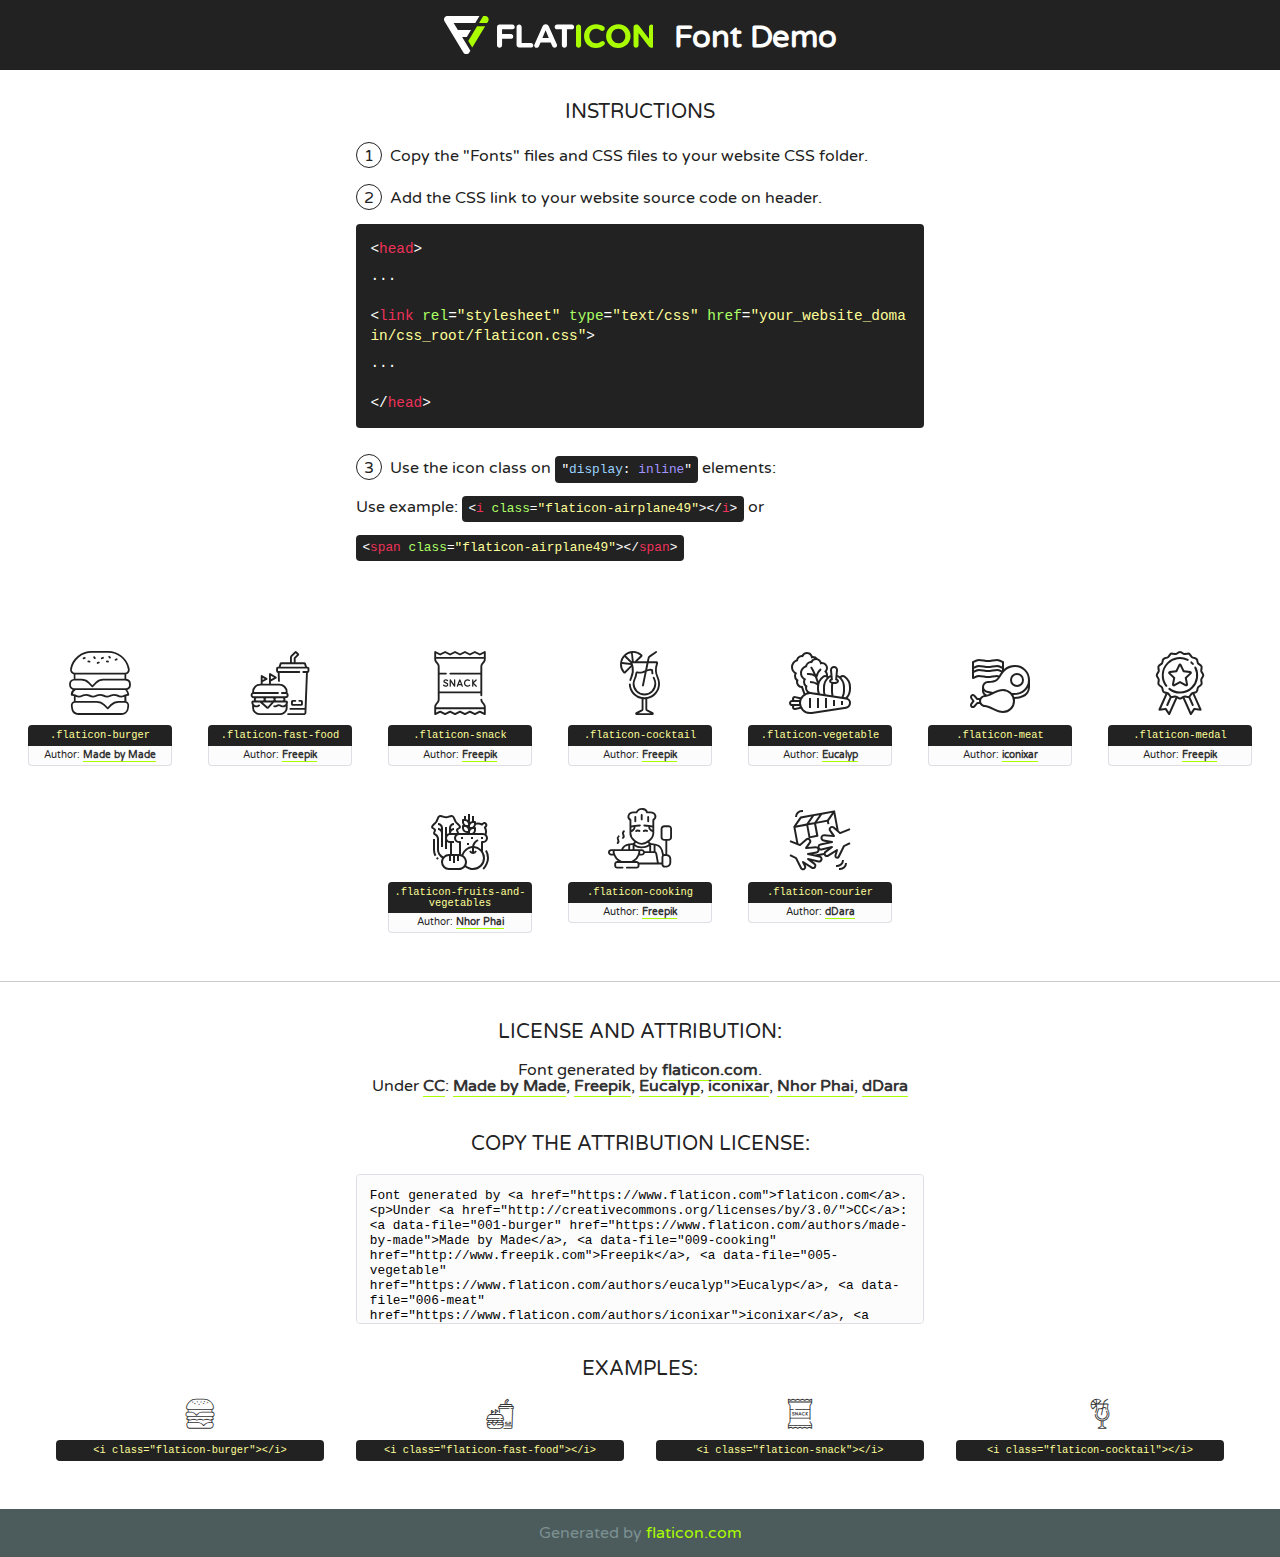
<file: flaticon.html>
<!DOCTYPE html>
<!--
  Flaticon icon font: Flaticon
  Creation date: 19/09/2020 16:59
-->
<html>
<!DOCTYPE html>
<html>

<head>
    <title>Flaticon WebFont</title>
    <link href="http://fonts.googleapis.com/css?family=Varela+Round" rel="stylesheet" type="text/css" />
    <link rel="stylesheet" type="text/css" href="flaticon.css">
    <meta charset="UTF-8">
    <style>
    html, body, div, span, applet, object, iframe,
    h1, h2, h3, h4, h5, h6, p, blockquote, pre,
    a, abbr, acronym, address, big, cite, code,
    del, dfn, em, img, ins, kbd, q, s, samp,
    small, strike, strong, sub, sup, tt, var,
    b, u, i, center,
    dl, dt, dd, ol, ul, li,
    fieldset, form, label, legend,
    table, caption, tbody, tfoot, thead, tr, th, td,
    article, aside, canvas, details, embed, 
    figure, figcaption, footer, header, hgroup, 
    menu, nav, output, ruby, section, summary,
    time, mark, audio, video {
        margin: 0;
        padding: 0;
        border: 0;
        font-size: 100%;
        font: inherit;
        vertical-align: baseline;
    }
    /* HTML5 display-role reset for older browsers */
    article, aside, details, figcaption, figure, 
    footer, header, hgroup, menu, nav, section {
        display: block;
    }
    body {
        line-height: 1;
    }
    ol, ul {
        list-style: none;
    }
    blockquote, q {
        quotes: none;
    }
    blockquote:before, blockquote:after,
    q:before, q:after {
        content: '';
        content: none;
    }
    table {
        border-collapse: collapse;
        border-spacing: 0;
    }
    body {
        font-family: 'Varela Round', Helvetica, Arial, sans-serif;
        font-size: 16px;
        color: #222;
    }
    a {
        color: #333;
        border-bottom: 1px solid #a9fd00;
        font-weight: bold;
        text-decoration: none;
    }
    * {
        -moz-box-sizing: border-box;
        -webkit-box-sizing: border-box;
        box-sizing: border-box;
        margin: 0;
        padding: 0;
    }
    [class^="flaticon-"]:before, [class*=" flaticon-"]:before, [class^="flaticon-"]:after, [class*=" flaticon-"]:after {
        font-family: Flaticon;
        font-size: 30px;
        font-style: normal;
        margin-left: 20px;
        color: #333;
    }
    .wrapper {
        max-width: 600px;
        margin: auto;
        padding: 0 1em;
    }
    .title {
        font-size: 1.25em;
        text-align: center;
        margin-bottom: 1em;
        text-transform: uppercase;
    }
    header {
        text-align: center;
        background-color: #222;
        color: #fff;
        padding: 1em;
    }
    header .logo {
        width: 210px;
        height: 38px;
        display: inline-block;
        vertical-align: middle;
        margin-right: 1em;
        border: none;
    }
    header strong {
        font-size: 1.95em;
        font-weight: bold;
        vertical-align: middle;
        margin-top: 5px;
        display: inline-block;
    }
    .demo {
        margin: 2em auto;
        line-height: 1.25em;
    }
    .demo ul li {
        margin-bottom: 1em;
    }
    .demo ul li .num {
        color: #222;
        border-radius: 20px;
        display: inline-block;
        width: 26px;
        padding: 3px;
        height: 26px;
        text-align: center;
        margin-right: 0.5em;
        border: 1px solid #222;
    }
    .demo ul li code {
        background-color: #222;
        border-radius: 4px;
        padding: 0.25em 0.5em;
        display: inline-block;
        color: #fff;
        font-family: Consolas,Monaco,Lucida Console,Liberation Mono,DejaVu Sans Mono,Bitstream Vera Sans Mono,Courier New, monospace;
        font-weight: lighter;
        margin-top: 1em;
        font-size: 0.8em;
        word-break: break-all;
    }
    .demo ul li code.big {
        padding: 1em;
        font-size: 0.9em;
    }
    .demo ul li code .red {
        color: #EF3159;
    }
    .demo ul li code .green {
        color: #ACFF65;
    }
    .demo ul li code .yellow {
        color: #FFFF99;
    }
    .demo ul li code .blue {
        color: #99D3FF;
    }
    .demo ul li code .purple {
        color: #A295FF;
    }
    .demo ul li code .dots {
        margin-top: 0.5em;
        display: block;
    }
    #glyphs {
        border-bottom: 1px solid #ccc;
        padding: 2em 0;
        text-align: center;
    }
    .glyph {
        display: inline-block;
        width: 9em;
        margin: 1em;
        text-align: center;
        vertical-align: top;
        background: #FFF;
    }
    .glyph .glyph-icon {
        padding: 10px;
        display: block;
        font-family:"Flaticon";
        font-size: 64px;
        line-height: 1;
    }
    .glyph .glyph-icon:before {
        font-size: 64px;
        color: #222;
        margin-left: 0;
    }
    .class-name {
        font-size: 0.65em;
        background-color: #222;
        color: #fff;
        border-radius: 4px 4px 0 0;
        padding: 0.5em;
        color: #FFFF99;
        font-family: Consolas,Monaco,Lucida Console,Liberation Mono,DejaVu Sans Mono,Bitstream Vera Sans Mono,Courier New, monospace;
    }
    .author-name {
        font-size: 0.6em;
        background-color: #fcfcfd;
        border: 1px solid #DEDEE4;
        border-top: 0;
        border-radius: 0 0 4px 4px;
        padding: 0.5em;
    }
    .class-name:last-child {
        font-size: 10px;
        color:#888;
    }
    .class-name:last-child a {
        font-size: 10px;
        color:#555;
    }
    .class-name:last-child a:hover {
        color:#a9fd00;
    }
    .glyph > input {
        display: block;
        width: 100px;
        margin: 5px auto;
        text-align: center;
        font-size: 12px;
        cursor: text;
    }
    .glyph > input.icon-input {
        font-family:"Flaticon";
        font-size: 16px;
        margin-bottom: 10px;
    }
    .attribution .title {
        margin-top: 2em;
    }
    .attribution textarea {
        background-color: #fcfcfd;
        padding: 1em;
        border: none;
        box-shadow: none;
        border: 1px solid #DEDEE4;
        border-radius: 4px;
        resize: none;
        width: 100%;
        height: 150px;
        font-size: 0.8em;
        font-family: Consolas,Monaco,Lucida Console,Liberation Mono,DejaVu Sans Mono,Bitstream Vera Sans Mono,Courier New, monospace;
        -webkit-appearance: none;
    }
    .iconsuse {
        margin: 2em auto;
        text-align: center;
        max-width: 1200px;
    }
    .iconsuse:after {
        content: '';
        display: table;
        clear: both;
    }
    .iconsuse .image {
        float: left;
        width: 25%;
        padding: 0 1em;
    }
    .iconsuse .image p {
        margin-bottom: 1em;
    }
    .iconsuse .image span {
        display: block;
        font-size: 0.65em;
        background-color: #222;
        color: #fff;
        border-radius: 4px;
        padding: 0.5em;
        color: #FFFF99;
        margin-top: 1em;
        font-family: Consolas,Monaco,Lucida Console,Liberation Mono,DejaVu Sans Mono,Bitstream Vera Sans Mono,Courier New, monospace;
    }
    #footer {
        text-align: center;
        background-color: #4C5B5C;
        color: #7c9192;
        padding: 1em;
    }
    #footer a {
        border: none;
        color: #a9fd00;
        font-weight: normal;
    }
    @media (max-width: 960px) {
        .iconsuse .image {
            width: 50%;
        }
    }
    @media (max-width: 560px) {
        .iconsuse .image {
            width: 100%;
        }
    }
    </style>
</head>

<body class="characters-off">

    <header>
        <a href="https://www.flaticon.com" target="_blank" class="logo">
            <svg version="1.1" xmlns="http://www.w3.org/2000/svg" xmlns:xlink="http://www.w3.org/1999/xlink" xmlns:a="http://ns.adobe.com/AdobeSVGViewerExtensions/3.0/" viewBox="0 0 560.875 102.036" enable-background="new 0 0 560.875 102.036" xml:space="preserve">
                <defs>
                </defs>
                <g>
                    <g class="letters">
                        <path fill="#ffffff" d="M141.596,29.675c0-3.777,2.985-6.767,6.764-6.767h34.438c3.426,0,6.15,2.728,6.15,6.15
                        c0,3.43-2.724,6.149-6.15,6.149h-27.674v13.091h23.719c3.429,0,6.151,2.724,6.151,6.15c0,3.43-2.723,6.149-6.151,6.149h-23.719
                        v17.574c0,3.773-2.986,6.761-6.764,6.761c-3.779,0-6.764-2.989-6.764-6.761V29.675z"></path>
                        <path fill="#ffffff" d="M193.844,29.149c0-3.781,2.985-6.767,6.764-6.767c3.776,0,6.763,2.985,6.763,6.767v42.957h25.039
                        c3.426,0,6.149,2.726,6.149,6.153c0,3.425-2.723,6.15-6.149,6.15h-31.802c-3.779,0-6.764-2.986-6.764-6.768V29.149z"></path>
                        <path fill="#ffffff" d="M241.891,75.71l21.438-48.407c1.492-3.341,4.215-5.357,7.906-5.357h0.792
                        c3.686,0,6.323,2.017,7.815,5.357l21.439,48.407c0.436,0.967,0.701,1.845,0.701,2.723c0,3.602-2.809,6.501-6.414,6.501
                        c-3.161,0-5.269-1.845-6.499-4.655l-4.132-9.661h-27.059l-4.301,10.102c-1.144,2.631-3.426,4.214-6.237,4.214
                        c-3.517,0-6.24-2.81-6.24-6.325C241.1,77.64,241.451,76.677,241.891,75.71z M279.932,58.666l-8.521-20.297l-8.526,20.297H279.932
                        z"></path>
                        <path fill="#ffffff" d="M314.864,35.387H301.86c-3.429,0-6.239-2.813-6.239-6.238c0-3.429,2.811-6.24,6.239-6.24h39.533
                        c3.426,0,6.237,2.811,6.237,6.24c0,3.425-2.811,6.238-6.237,6.238h-13.001v42.785c0,3.773-2.99,6.761-6.764,6.761
                        c-3.779,0-6.764-2.989-6.764-6.761V35.387z"></path>
                        <path fill="#A9FD00" d="M352.615,29.149c0-3.781,2.985-6.767,6.767-6.767c3.774,0,6.761,2.985,6.761,6.767v49.024
                        c0,3.773-2.987,6.761-6.761,6.761c-3.781,0-6.767-2.989-6.767-6.761V29.149z"></path>
                        <path fill="#A9FD00" d="M374.132,53.836v-0.179c0-17.481,13.178-31.801,32.065-31.801c9.22,0,15.459,2.458,20.557,6.238
                        c1.402,1.054,2.637,2.985,2.637,5.357c0,3.692-2.985,6.59-6.681,6.59c-1.845,0-3.071-0.702-4.044-1.319
                        c-3.776-2.813-7.729-4.393-12.562-4.393c-10.364,0-17.831,8.611-17.831,19.154v0.173c0,10.542,7.291,19.329,17.831,19.329
                        c5.715,0,9.492-1.756,13.359-4.834c1.049-0.874,2.458-1.491,4.039-1.491c3.429,0,6.325,2.813,6.325,6.236
                        c0,2.106-1.056,3.78-2.282,4.834c-5.539,4.834-12.036,7.733-21.878,7.733C387.572,85.464,374.132,71.493,374.132,53.836z"></path>
                        <path fill="#A9FD00" d="M433.009,53.836v-0.179c0-17.481,13.79-31.801,32.766-31.801c18.981,0,32.592,14.143,32.592,31.628v0.173
                        c0,17.483-13.785,31.807-32.769,31.807C446.625,85.464,433.009,71.32,433.009,53.836z M484.224,53.836v-0.179
                        c0-10.539-7.725-19.326-18.626-19.326c-10.893,0-18.449,8.611-18.449,19.154v0.173c0,10.542,7.73,19.329,18.626,19.329
                        C476.676,72.986,484.224,64.378,484.224,53.836z"></path>
                        <path fill="#A9FD00" d="M506.233,29.321c0-3.774,2.99-6.763,6.767-6.763h1.401c3.252,0,5.183,1.583,7.029,3.953l26.093,34.265
                        V29.059c0-3.692,2.99-6.677,6.681-6.677c3.683,0,6.671,2.985,6.671,6.677v48.934c0,3.78-2.987,6.765-6.764,6.765h-0.436
                        c-3.257,0-5.188-1.581-7.034-3.953l-27.056-35.492v32.944c0,3.687-2.985,6.676-6.678,6.676c-3.683,0-6.673-2.989-6.673-6.676
                        V29.321z"></path>
                    </g>
                    <g class="insignia">
                        <path fill="#ffffff" d="M48.372,56.137h12.517l11.156-18.537H37.186L25.688,18.539h57.825L94.668,0H9.271
                        C5.925,0,2.842,1.801,1.198,4.716c-1.644,2.907-1.593,6.482,0.134,9.343l50.38,83.501c1.678,2.781,4.689,4.476,7.938,4.476
                        c3.246,0,6.257-1.695,7.935-4.476l2.898-4.804L48.372,56.137z"></path>
                        <g class="i">
                            <path fill="#A9FD00" d="M93.575,18.539h0.031v0.004l21.652,0.004l2.705-4.488c1.727-2.861,1.778-6.436,0.133-9.343
                            C116.454,1.801,113.371,0,110.026,0h-5.294L93.575,18.539z"></path>
                            <polygon fill="#A9FD00" points="88.291,27.356 64.725,66.486 75.519,84.404 109.942,27.356"></polygon>
                        </g>
                    </g>
                </g>
            </svg>
        </a>
        <strong>Font Demo</strong>
    </header>


    <section class="demo wrapper">

        <p class="title">Instructions</p>

        <ul>
            <li>
                <span class="num">1</span>Copy the "Fonts" files and CSS files to your website CSS folder.
            </li>
            <li>
                <span class="num">2</span>Add the CSS link to your website source code on header.
                <code class="big">
                    &lt;<span class="red">head</span>&gt;
                    <br/><span class="dots">...</span>
                    <br/>&lt;<span class="red">link</span> <span class="green">rel</span>=<span class="yellow">"stylesheet"</span> <span class="green">type</span>=<span class="yellow">"text/css"</span> <span class="green">href</span>=<span class="yellow">"your_website_domain/css_root/flaticon.css"</span>&gt;
                    <br/><span class="dots">...</span>
                    <br/>&lt;/<span class="red">head</span>&gt;
                </code>
            </li>

            <li>
                <p>
                    <span class="num">3</span>Use the icon class on <code>"<span class="blue">display</span>:<span class="purple"> inline</span>"</code> elements:
                    <br />
                    Use example: <code>&lt;<span class="red">i</span> <span class="green">class</span>=<span class="yellow">&quot;flaticon-airplane49&quot;</span>&gt;&lt;/<span class="red">i</span>&gt;</code> or <code>&lt;<span class="red">span</span> <span class="green">class</span>=<span class="yellow">&quot;flaticon-airplane49&quot;</span>&gt;&lt;/<span class="red">span</span>&gt;</code>
            </li>
        </ul>

    </section>




   <section id="glyphs">          
    
      
        <div class="glyph"><div class="glyph-icon flaticon-burger"></div>
            <div class="class-name">.flaticon-burger</div>
            <div class="author-name">Author: <a data-file="001-burger" href="https://www.flaticon.com/authors/made-by-made">Made by Made</a> </div> 
        </div>        
        
        <div class="glyph"><div class="glyph-icon flaticon-fast-food"></div>
            <div class="class-name">.flaticon-fast-food</div>
            <div class="author-name">Author: <a data-file="002-fast-food" href="http://www.freepik.com">Freepik</a> </div> 
        </div>        
        
        <div class="glyph"><div class="glyph-icon flaticon-snack"></div>
            <div class="class-name">.flaticon-snack</div>
            <div class="author-name">Author: <a data-file="003-snack" href="http://www.freepik.com">Freepik</a> </div> 
        </div>        
        
        <div class="glyph"><div class="glyph-icon flaticon-cocktail"></div>
            <div class="class-name">.flaticon-cocktail</div>
            <div class="author-name">Author: <a data-file="004-cocktail" href="http://www.freepik.com">Freepik</a> </div> 
        </div>        
        
        <div class="glyph"><div class="glyph-icon flaticon-vegetable"></div>
            <div class="class-name">.flaticon-vegetable</div>
            <div class="author-name">Author: <a data-file="005-vegetable" href="https://www.flaticon.com/authors/eucalyp">Eucalyp</a> </div> 
        </div>        
        
        <div class="glyph"><div class="glyph-icon flaticon-meat"></div>
            <div class="class-name">.flaticon-meat</div>
            <div class="author-name">Author: <a data-file="006-meat" href="https://www.flaticon.com/authors/iconixar">iconixar</a> </div> 
        </div>        
        
        <div class="glyph"><div class="glyph-icon flaticon-medal"></div>
            <div class="class-name">.flaticon-medal</div>
            <div class="author-name">Author: <a data-file="007-medal" href="http://www.freepik.com">Freepik</a> </div> 
        </div>        
        
        <div class="glyph"><div class="glyph-icon flaticon-fruits-and-vegetables"></div>
            <div class="class-name">.flaticon-fruits-and-vegetables</div>
            <div class="author-name">Author: <a data-file="008-fruits-and-vegetables" href="https://www.flaticon.com/authors/nhor-phai">Nhor Phai</a> </div> 
        </div>        
        
        <div class="glyph"><div class="glyph-icon flaticon-cooking"></div>
            <div class="class-name">.flaticon-cooking</div>
            <div class="author-name">Author: <a data-file="009-cooking" href="http://www.freepik.com">Freepik</a> </div> 
        </div>        
        
        <div class="glyph"><div class="glyph-icon flaticon-courier"></div>
            <div class="class-name">.flaticon-courier</div>
            <div class="author-name">Author: <a data-file="010-courier" href="https://www.flaticon.com/authors/ddara">dDara</a> </div> 
        </div>        
        

    </section>



    <section class="attribution wrapper"   style="text-align:center;">

      <div class="title">License and attribution:</div><div class="attrDiv">Font generated by <a href="https://www.flaticon.com">flaticon.com</a>. <div><p>Under <a href="http://creativecommons.org/licenses/by/3.0/">CC</a>: <a data-file="001-burger" href="https://www.flaticon.com/authors/made-by-made">Made by Made</a>, <a data-file="009-cooking" href="http://www.freepik.com">Freepik</a>, <a data-file="005-vegetable" href="https://www.flaticon.com/authors/eucalyp">Eucalyp</a>, <a data-file="006-meat" href="https://www.flaticon.com/authors/iconixar">iconixar</a>, <a data-file="008-fruits-and-vegetables" href="https://www.flaticon.com/authors/nhor-phai">Nhor Phai</a>, <a data-file="010-courier" href="https://www.flaticon.com/authors/ddara">dDara</a></p>  </div>
      </div>
      <div class="title">Copy the Attribution License:</div>

    <textarea onclick="this.focus();this.select();">Font generated by &lt;a href=&quot;https://www.flaticon.com&quot;&gt;flaticon.com&lt;/a&gt;. <p>Under <a href="http://creativecommons.org/licenses/by/3.0/">CC</a>: <a data-file="001-burger" href="https://www.flaticon.com/authors/made-by-made">Made by Made</a>, <a data-file="009-cooking" href="http://www.freepik.com">Freepik</a>, <a data-file="005-vegetable" href="https://www.flaticon.com/authors/eucalyp">Eucalyp</a>, <a data-file="006-meat" href="https://www.flaticon.com/authors/iconixar">iconixar</a>, <a data-file="008-fruits-and-vegetables" href="https://www.flaticon.com/authors/nhor-phai">Nhor Phai</a>, <a data-file="010-courier" href="https://www.flaticon.com/authors/ddara">dDara</a></p>  
     </textarea>

    </section>

    <section class="iconsuse">

          <div class="title">Examples:</div>            
             
            <div class="image">
                <p>
                    <i class="glyph-icon flaticon-burger"></i> 
                    <span>&lt;i class=&quot;flaticon-burger&quot;&gt;&lt;/i&gt;</span>
                </p>
            </div>
            
            <div class="image">
                <p>
                    <i class="glyph-icon flaticon-fast-food"></i> 
                    <span>&lt;i class=&quot;flaticon-fast-food&quot;&gt;&lt;/i&gt;</span>
                </p>
            </div>
            
            <div class="image">
                <p>
                    <i class="glyph-icon flaticon-snack"></i> 
                    <span>&lt;i class=&quot;flaticon-snack&quot;&gt;&lt;/i&gt;</span>
                </p>
            </div>
            
            <div class="image">
                <p>
                    <i class="glyph-icon flaticon-cocktail"></i> 
                    <span>&lt;i class=&quot;flaticon-cocktail&quot;&gt;&lt;/i&gt;</span>
                </p>
            </div>
                       
        </div>
                            
    </section>

<div id="footer">
    <div>Generated by <a href="https://www.flaticon.com">flaticon.com</a>
    </div>
</div>



</body>
</html>
</file>
<file: flaticon.css>
/*
  	Flaticon icon font: Flaticon
  	Creation date: 19/09/2020 16:59
  	*/

@font-face {
  font-family: "Flaticon";
  src: url("./Flaticon.eot");
  src: url("./Flaticon.eot?#iefix") format("embedded-opentype"),
       url("./Flaticon.woff2") format("woff2"),
       url("./Flaticon.woff") format("woff"),
       url("./Flaticon.ttf") format("truetype"),
       url("./Flaticon.svg#Flaticon") format("svg");
  font-weight: normal;
  font-style: normal;
}

@media screen and (-webkit-min-device-pixel-ratio:0) {
  @font-face {
    font-family: "Flaticon";
    src: url("./Flaticon.svg#Flaticon") format("svg");
  }
}

[class^="flaticon-"]:before, [class*=" flaticon-"]:before,
[class^="flaticon-"]:after, [class*=" flaticon-"]:after {   
  font-family: Flaticon;
        font-size: 20px;
font-style: normal;
margin-left: 20px;
}

.flaticon-burger:before { content: "\f100"; }
.flaticon-fast-food:before { content: "\f101"; }
.flaticon-snack:before { content: "\f102"; }
.flaticon-cocktail:before { content: "\f103"; }
.flaticon-vegetable:before { content: "\f104"; }
.flaticon-meat:before { content: "\f105"; }
.flaticon-medal:before { content: "\f106"; }
.flaticon-fruits-and-vegetables:before { content: "\f107"; }
.flaticon-cooking:before { content: "\f108"; }
.flaticon-courier:before { content: "\f109"; }
</file>
